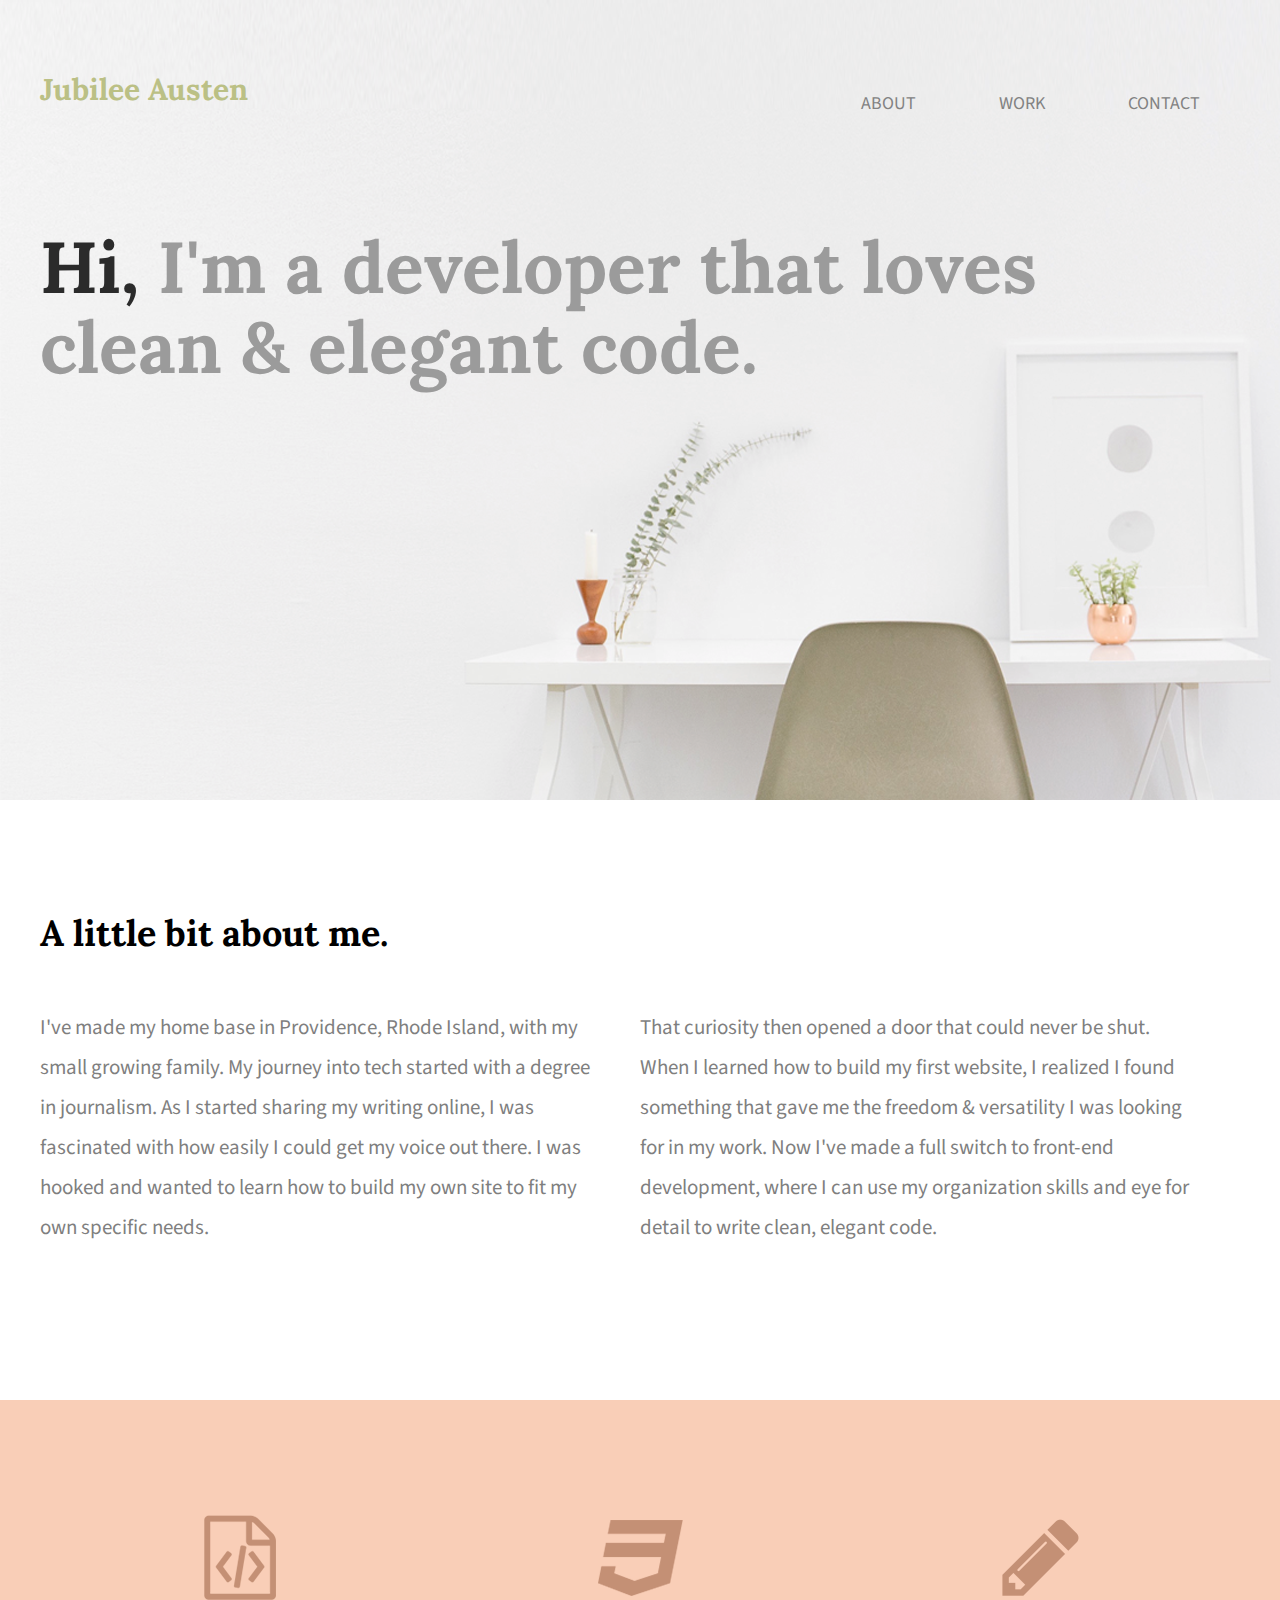
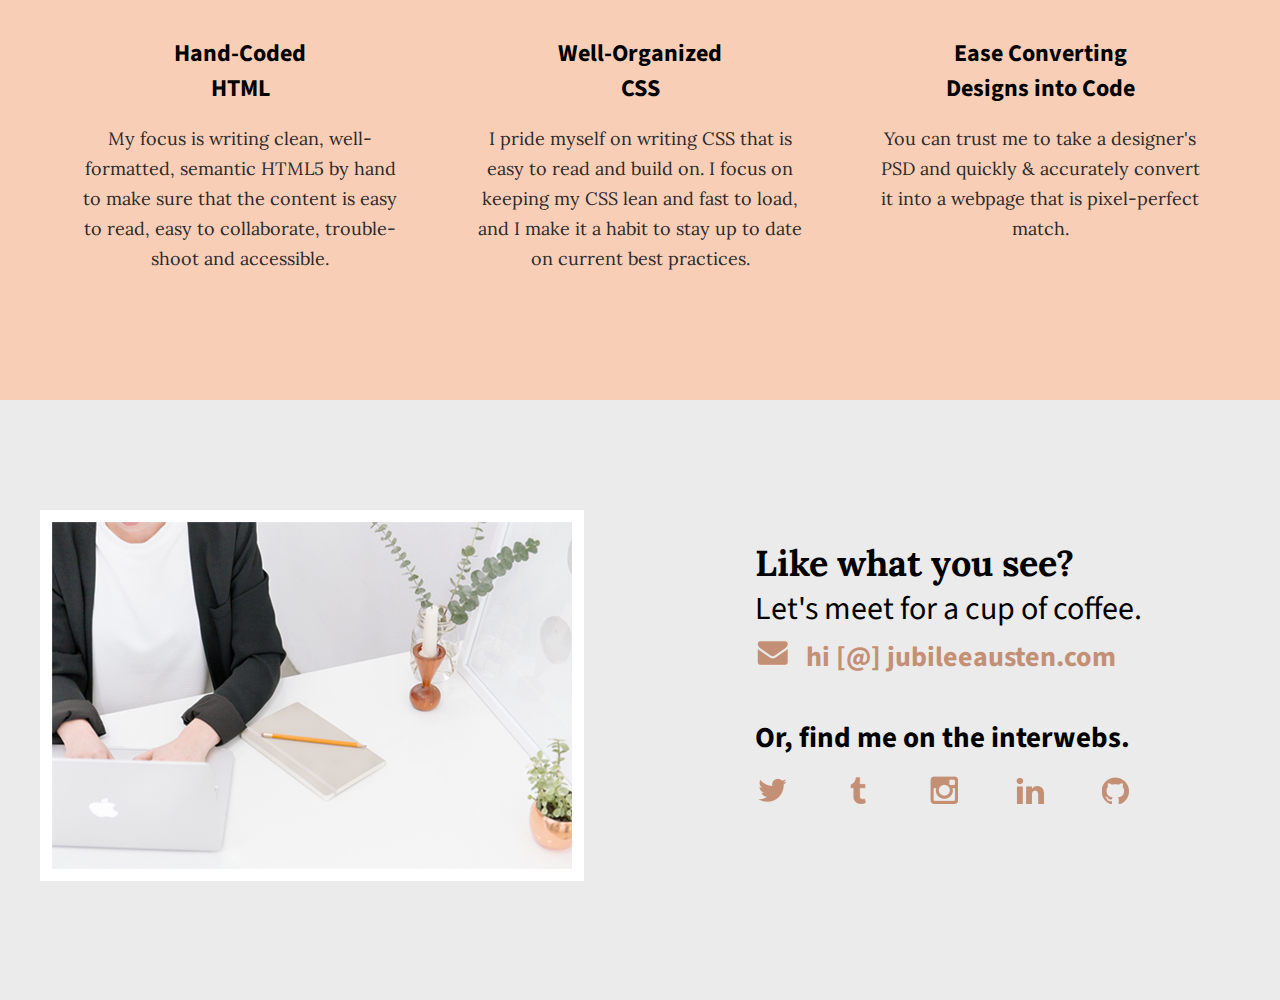
<file: index.html>
<!doctype html>
<html lang="en">
    <head>
        <title>Jubilee Austen | Developer</title>
        <link rel="stylesheet" href="css/normalize.css">
        <link rel="stylesheet" href="css/main.css">
        <link href='https://fonts.googleapis.com/css?family=Source+Sans+Pro:400,700' rel='stylesheet' type='text/css'>
        <link href="https://fonts.googleapis.com/css?family=Lora:400,700" rel="stylesheet" type='text/css'>
    </head>
    <body>
      <header>
        <div class="full-width">
          <div class="half-width">
            <h1>Jubilee Austen</h1>
          </div>
          <div class="half-width">
            <nav>
              <ul>
                <li><a href="#about">About</a></li>
                <li><a href="work/index.html">Work</a></li>
                <li><a href="#contact">Contact</a></li>
              </ul>
            </nav>
          </div>
          <h2><span>Hi,</span> I'm a developer that loves clean & elegant code.</h2>
        </div>
      </header>

      <main>
        <section id="about">
          <div class="full-width">
            <h2>A little bit about me.</h2>
            <div class="half-width">
              <p>I've made my home base in Providence, Rhode Island, with my small growing family. My journey into tech started with a degree in journalism. As I started sharing my writing online, I was fascinated with how easily I could get my voice out there. I was hooked and wanted to learn how to build my own site to fit my own specific needs.</p>
            </div>
            <div class="half-width">
              <p>That curiosity then opened a door that could never be shut. When I learned how to build my first website, I realized I found something that gave me the freedom & versatility I was looking for in my work. Now I've made a full switch to front-end development, where I can use my organization skills and eye for detail to write clean, elegant code.</p>
            </div>
          </div>
        </section>

        <section id="work">
          <div class="full-width">
            <div class="third-width">
              <img src="img/html-icon.png" alt="HTML icon">
              <h3>Hand-Coded HTML</h3>
              <p>My focus is writing clean, well-formatted, semantic HTML5 by hand to make sure that the content is easy to read, easy to collaborate, trouble-shoot and accessible.</p>
            </div>
            <div class="third-width">
              <img src="img/css-icon.png" alt="CSS icon">
              <h3>Well-Organized CSS</h3>
              <p>I pride myself on writing CSS that is easy to read and build on. I focus on keeping my CSS lean and fast to load, and I make it a habit to stay up to date on current best practices.</p>
            </div>
            <div class="third-width">
              <img src="img/pencil-icon.png" alt="Pencil icon">
              <h3>Ease Converting Designs into Code</h3>
              <p>You can trust me to take a designer's PSD and quickly & accurately convert it into a webpage that is pixel-perfect match.</p>
            </div>
          </div>
        </section>

        <footer id="contact">
          <div class="full-width">
            <div class="half-width">
              <img src="img/contact-image.png" alt="Contact image" id="contact-img">
            </div>
            <div class="half-width" id="contact-info">
              <h2>Like what you see?</h2>
              <h3 id="email-header">Let's meet for a cup of coffee.</h3>
              <a href="mailto:hi@jubileeausten.com"><img src="img/envelope.png" alt="Envelope icon" id="envelope"/> hi [@] jubileeausten.com</a>
              <h3 id="socialmedia-header">Or, find me on the interwebs.</h3>
              <ul>
                <li><a href="#twitter"><img src="img/twitter.png" alt="Twitter icon"></a></li>
                <li><a href="#tumblr"><img src="img/tumblr.png" alt="Tumblr icon"></a></li>
                <li><a href="#instagram"><img src="img/instagram.png" alt="Instagram icon"></a></li>
                <li><a href="#linkedin"><img src="img/linkedin.png" alt="Linkedin icon"></a></li>
                <li><a href="#github"><img src="img/github.png" alt="Github icon"></a></li>
              </ul>
            </div>
          </div>
        </footer>
      </main>
    </body>
</html>
</file>
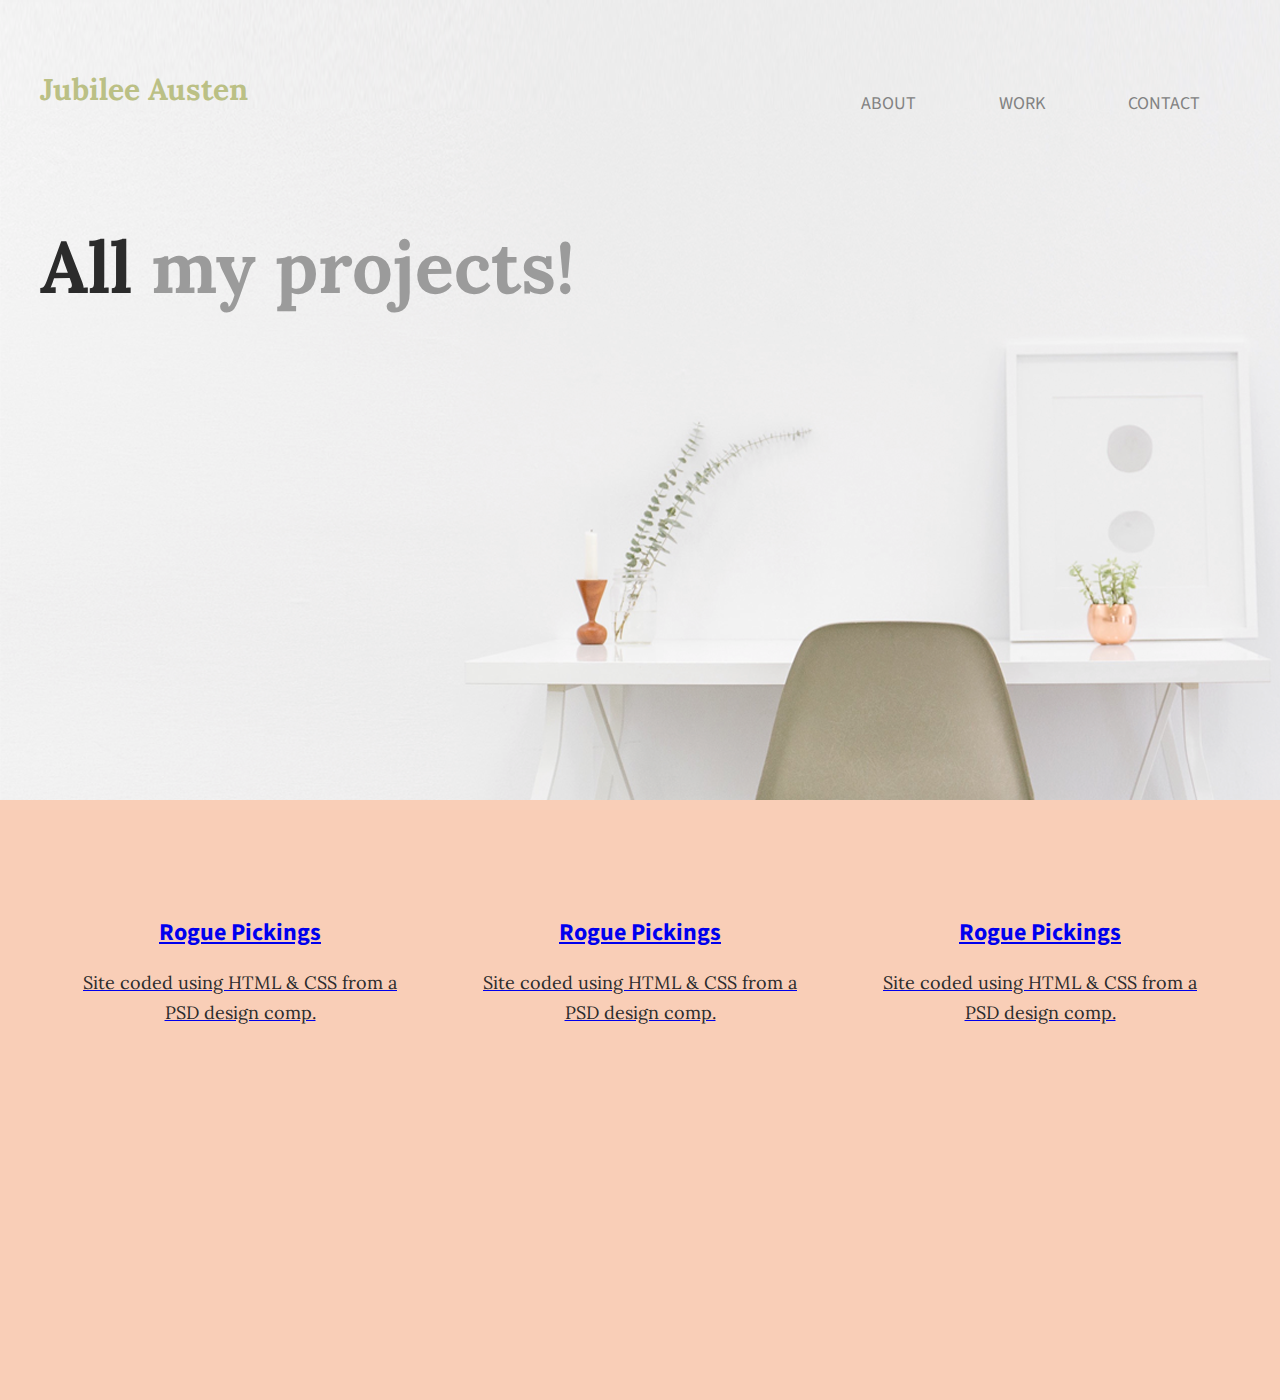
<file: work/index.html>
<!doctype html>
<html lang="en">
    <head>
        <title>Jubilee's Work | Developer</title>
        <link rel="stylesheet" href="../css/normalize.css">
        <link rel="stylesheet" href="../css/main.css">
        <link href='https://fonts.googleapis.com/css?family=Source+Sans+Pro:400,700' rel='stylesheet' type='text/css'>
        <link href="https://fonts.googleapis.com/css?family=Lora:400,700" rel="stylesheet" type='text/css'>
    </head>
    <body>
      <header>
        <div class="full-width">
          <div class="half-width">
            <h1>Jubilee Austen</h1>
          </div>
          <div class="half-width">
            <nav>
              <ul>
                <li><a href="../index.html#about">About</a></li>
                <li><a href="#">Work</a></li>
                <li><a href="../index.html#contact">Contact</a></li>
              </ul>
            </nav>
          </div>
          <h2><span>All</span> my projects!</h2>
        </div>
      </header>

      <section id="work">
        <div class="full-width">
          <div class="third-width">
            <a href="../RoguePickings/RogueProject/index.html">
              <h3>Rogue Pickings</h3>
              <p>Site coded using HTML & CSS from a PSD design comp.</p>
            </a>
          </div>
          <div class="third-width">
            <a href="../RoguePickings/RogueProject/index.html">
              <h3>Rogue Pickings</h3>
              <p>Site coded using HTML & CSS from a PSD design comp.</p>
            </a>
          </div>
          <div class="third-width">
            <a href="../RoguePickings/RogueProject/index.html">
              <h3>Rogue Pickings</h3>
              <p>Site coded using HTML & CSS from a PSD design comp.</p>
            </a>
          </div>
        </div>
      </section>
    </body>
</html>
</file>
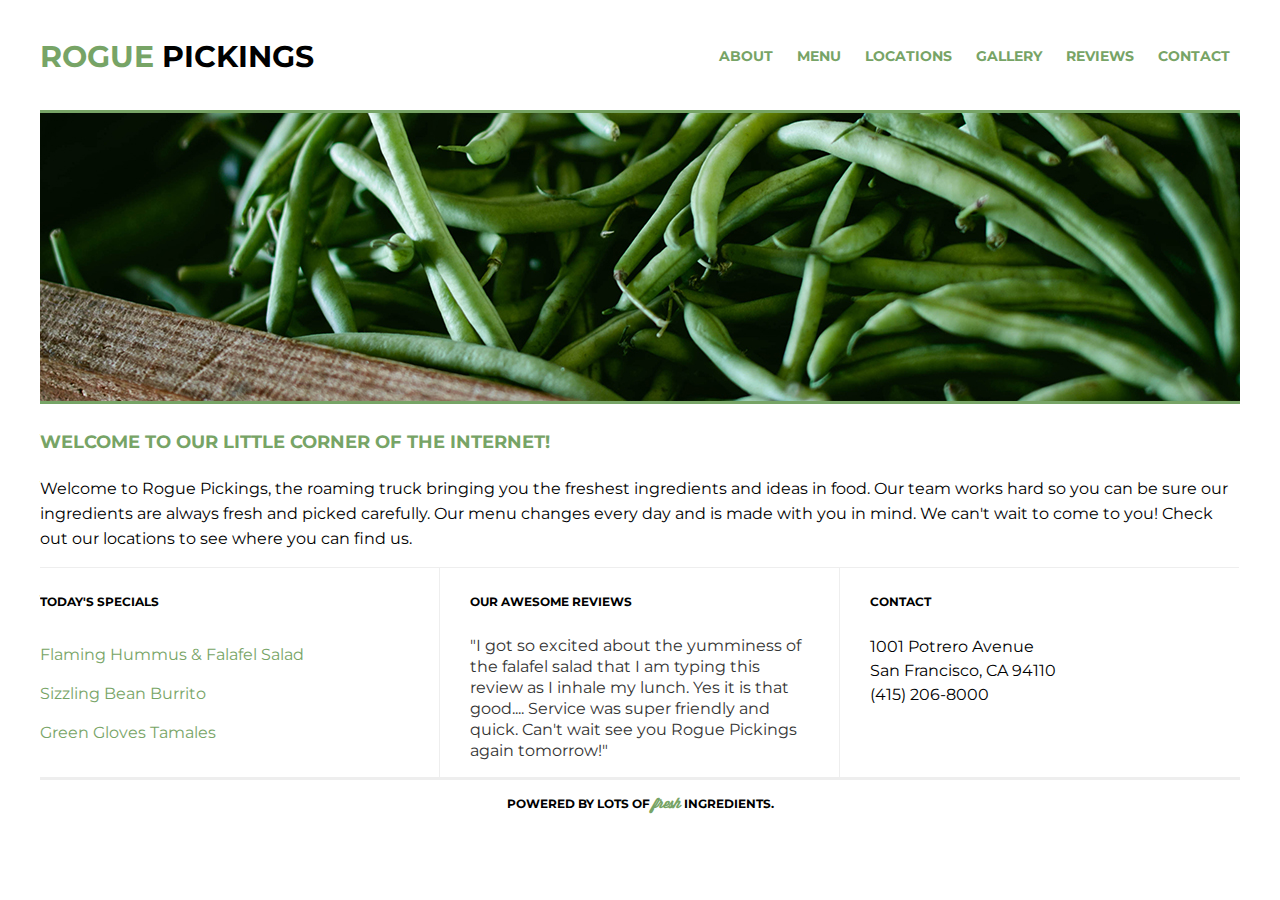
<file: RoguePickings/rogue-pickings-master/index.html>
<!doctype html>
<html>
    <head>
        <meta charset="utf-8">
        <title>Rogue Pickings | Brush Up Those Skills!</title>
        <link rel="stylesheet" href="css/normalize.css">
        <link rel="stylesheet" href="css/main.css">
        <link href="https://fonts.googleapis.com/css?family=Montserrat:400,700" rel="stylesheet">
    </head>
    <body>
        <div class="container">
            <header>
                <h1><span>rogue</span> pickings</h1>
                <nav>
                    <ul>
                        <li>
                            <a href="">About</a>
                        </li>
                        <li>
                            <a href="">Menu</a>
                        </li>
                        <li>
                            <a href="">Locations</a>
                        </li>
                        <li>
                            <a href="">Gallery</a>
                        </li>
                        <li>
                            <a href="">Reviews</a>
                        </li>
                        <li>
                            <a href="">Contact</a>
                        </li>
                    </ul>
                </nav>
            </header>
            <section class="top-section">
                <div class="main-image"><img src="img/download.jpg" /></div>
                <div class="main-title">
                    <h3>Welcome to our little corner of the internet!</h3>
                    <p>Welcome to Rogue Pickings, the roaming truck bringing you the freshest ingredients and ideas in food. Our team works hard so you can be sure our ingredients are always fresh and picked carefully. Our menu changes every day and is made with you in mind. We can't wait to come to you! Check out our locations to see where you can find us.</p>
                </div>
            </section>
            <section class="bottom-section">
                <div class="section-one">
                    <h4>Today's Specials</h4>
                    <ul class="menu">
                        <li>Flaming Hummus &amp; Falafel Salad</li>
                        <li>Sizzling Bean Burrito</li>
                        <li>Green Gloves Tamales</li>
                    </ul>
                </div>
                <div class="section-two">
                    <h4>Our Awesome Reviews</h4>
                    <p class="reviews">"I got so excited about the yumminess of the falafel salad that I am typing this review as I inhale my lunch. Yes it is that good.... Service was super friendly and quick. Can't wait see you Rogue Pickings again tomorrow!"</p>
                </div>
                <div class="section-three"><h4>Contact</h4>
                    <p class="address">1001 Potrero Avenue<br>
                        San Francisco, CA 94110<br>
                        (415) 206-8000 </p>
                </div>
            </section>
            <footer>
                <h4>Powered by lots of <span>fresh</span> ingredients.</h4>
            </footer>
        </div>
    </body>
</html>
</file>
<file: css/main.css>
/***** BASE STYLES *****/

body {
  font-family: 'Source Sans Pro', sans-serif;
}

#about, #work, #contact {
  height: 600px;
}

/***** GRID *****/

.full-width {
  width: 1200px;
  margin: 0 auto;
}
.half-width {
  width: 600px;
  float: left;
}
.third-width {
  width: 400px;
  float: left;
}

/***** HEADER *****/

header {
  height: 800px;
  background: url("../img/hero.png");
  background-size: cover;
}
header h1 {
  padding: 50px 0;
  font-family: 'Lora', serif;
  color: #bbc085;
  font-size: 30px;
}
nav {
  float: right;
  padding: 75px 40px;
}
nav ul li {
  display: inline-block;
}
nav ul li a {
  text-transform: uppercase;
  text-decoration: none;
  font-size: 18px;
  color: #828282;
  padding-left: 80px;
}
header h2 {
  width: 1000px;
  clear: both;
  font-family: 'Lora', serif;
  font-size: 72px;
  line-height: 80px;
  color: #9b9b9b;
  padding: 20px 0;
}
header h2 span {
  color: #2b2b2b;
}

/***** ABOUT *****/

#about .full-width {
  padding: 80px 0;
}
#about h2 {
  font-family: 'Lora', serif;
  font-size: 36px;
}
#about p {
  font-size: 21px;
  color: #7f7f7f;
  line-height: 40px;
  padding-right: 50px;
}

/***** WORK *****/

#work {
  #background-color: #f9ceb7;
  background: #f9ceb7;
  text-align: center;
}
#work .full-width {
  padding: 115px 0;
}
#work img {
  padding-bottom: 30px;
}
#work h3 {
  font-size: 24px;
  width: 190px;
  margin: 0 auto;
}
#work p {
  font-family: 'Lora', serif;
  font-size: 18px;
  line-height: 30px;
  color: #2b2b2b;
  padding: 0 35px;
}

/***** CONTACT *****/

#contact {
  background-color: #ebebeb;
}
#contact .full-width {
  padding: 110px 0;
}
#contact-img {
  border: 12px solid #ffffff;
}
#contact h2, #email-header, #socialmedia-header, #contact ul {
  padding-left: 115px;
}
#envelope {
  padding: 0 10px 0 115px;
}
#contact h2 {
  font-family: 'Lora', serif;
  font-size: 36px;
}
#email-header {
  font-size: 32px;
  font-weight: 400;
  margin: -30px 0 5px 0;
}

#socialmedia-header {
  font-weight: bold;
  font-size: 29px;
  margin: 40px 0 0 0;
}
#contact a {
  text-decoration: none;
  color: #c49075;
  font-weight: bold;
  font-size: 28px;
}
#contact ul {
  list-style: none;
}
#contact ul li {
  display: inline-block;
}
#contact ul img {
  padding-right: 48px;
}
</file>
<file: RoguePickings/rogue-pickings-master/css/main.css>
@font-face{
	font-family: 'Wisdom Script';
	src: url('../fonts/wisdom-script.otf') format('opentype');
}

body {
	font-family: 'Montserrat', Helvetica, Arial, sans-serif;
}

.container{
	max-width: 1200px;
	margin: 0 auto;
}

h1,
h2,
h3,
h4 {
	color: black;
	text-transform: uppercase;
	font-weight: 700;
}
h1 {
	font-size: 30px;
}
h2 {
	font-size: 24px;
}
h3 {
	font-size: 18px;
}
h4 {
	font-size: 12px;
}

p {
	font-size: 14px;
	line-height: 21px;
    padding: 0 30px;
}

header {
	height: 110px;
	border-bottom: 3px solid #77a466;
	margin: 0 auto;
}

header h1 {
	float: left;
	margin: 0;
	padding: 38px 0;
}
header h1 span {
	color: #77a466;
}

header nav {
	float: right;
	padding: 46px 0;
}
header nav ul {
	margin: 0;
	padding: 0;
}
header nav ul li {
	text-transform: uppercase;
	font-weight: 700;
	font-size: 14px;
	padding: 0 10px;
	display: inline;
}
header nav ul li a{
	text-decoration: none;
	color:#77a466;
}

.top-section,
.bottom-section {
	margin: 0 auto;
	clear: both;
}

.main-image {
	height: auto;
	float: left;
}
.main-image img {
	border-bottom: 3px solid #77a466;
}

.main-title {
	height: auto;
	float: left;
}
.main-title h3 {
	text-align: left;
	padding: 5px 0;
	color: #77a466;
}
.main-title p {
	padding: 0;
	font-size: 16px;
	line-height: 25px;
}

.section-one,
.section-two,
.section-three {
	width: 399px;
	height: auto;
	float: left;
	border-top: 1px solid #eee;
}

.section-one h4 {
	padding: 10px 0;
}

.section-two {
	border-left: 1px solid #eee;
	border-right: 1px solid #eee;
}

.section-two h4,
.section-three h4 {
	padding: 10px 30px;
}

.menu {
	list-style: none;
	padding: 0;
}
.menu li {
	padding: 10px 0;
	color:#77a466;
}

.reviews {
	color: #333;
	font-size: 16px;
	line-height: 21px;
}

.address {
	font-size: 16px;
	line-height: 24px;
}

footer {
	height: 50px;
	border-top: 3px solid #eee;
	margin: 0 auto;
	clear: both;
	text-align: center;
}
footer span {
	font-family: 'Wisdom Script', cursive;
	text-transform: lowercase;
	color: #77a466;
	font-size: 14px;
}
</file>
